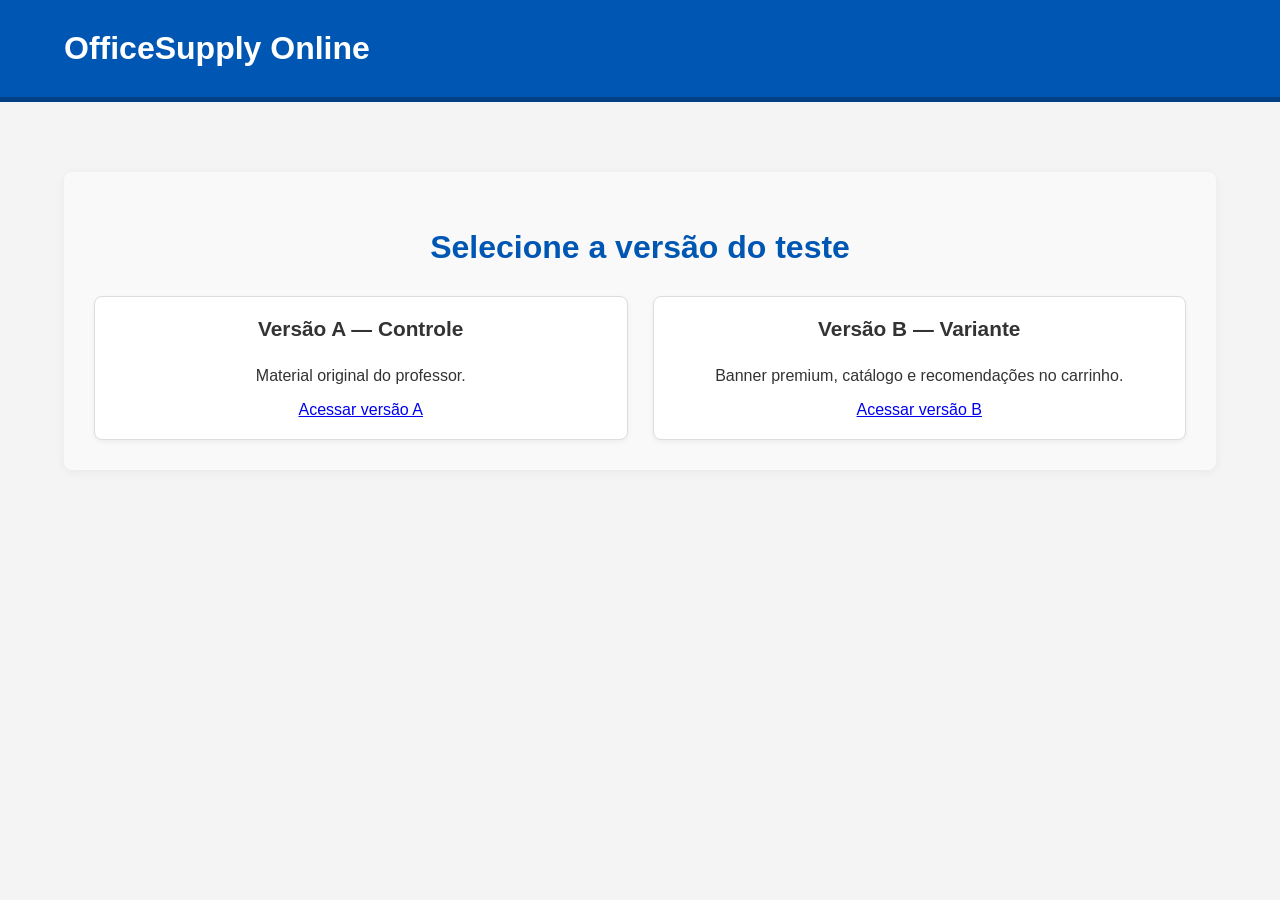
<file: index.html>
<!DOCTYPE html><html lang="pt-br"><meta charset="utf-8"><meta name="viewport" content="width=device-width, initial-scale=1"><title>OfficeSupply - Teste A/B</title><link rel="stylesheet" href="style-control.css"><header><div class="container"><h1>OfficeSupply Online</h1></div></header><main class="container"><section class="featured-products"><h2>Selecione a versão do teste</h2><div class="product-grid"><div class="product-card"><h3>Versão A — Controle</h3><p>Material original do professor.</p><a href="product-page-control.html">Acessar versão A</a></div><div class="product-card"><h3>Versão B — Variante</h3><p>Banner premium, catálogo e recomendações no carrinho.</p><a href="product-page-variant.html">Acessar versão B</a></div></div></section></main></html>
</file>
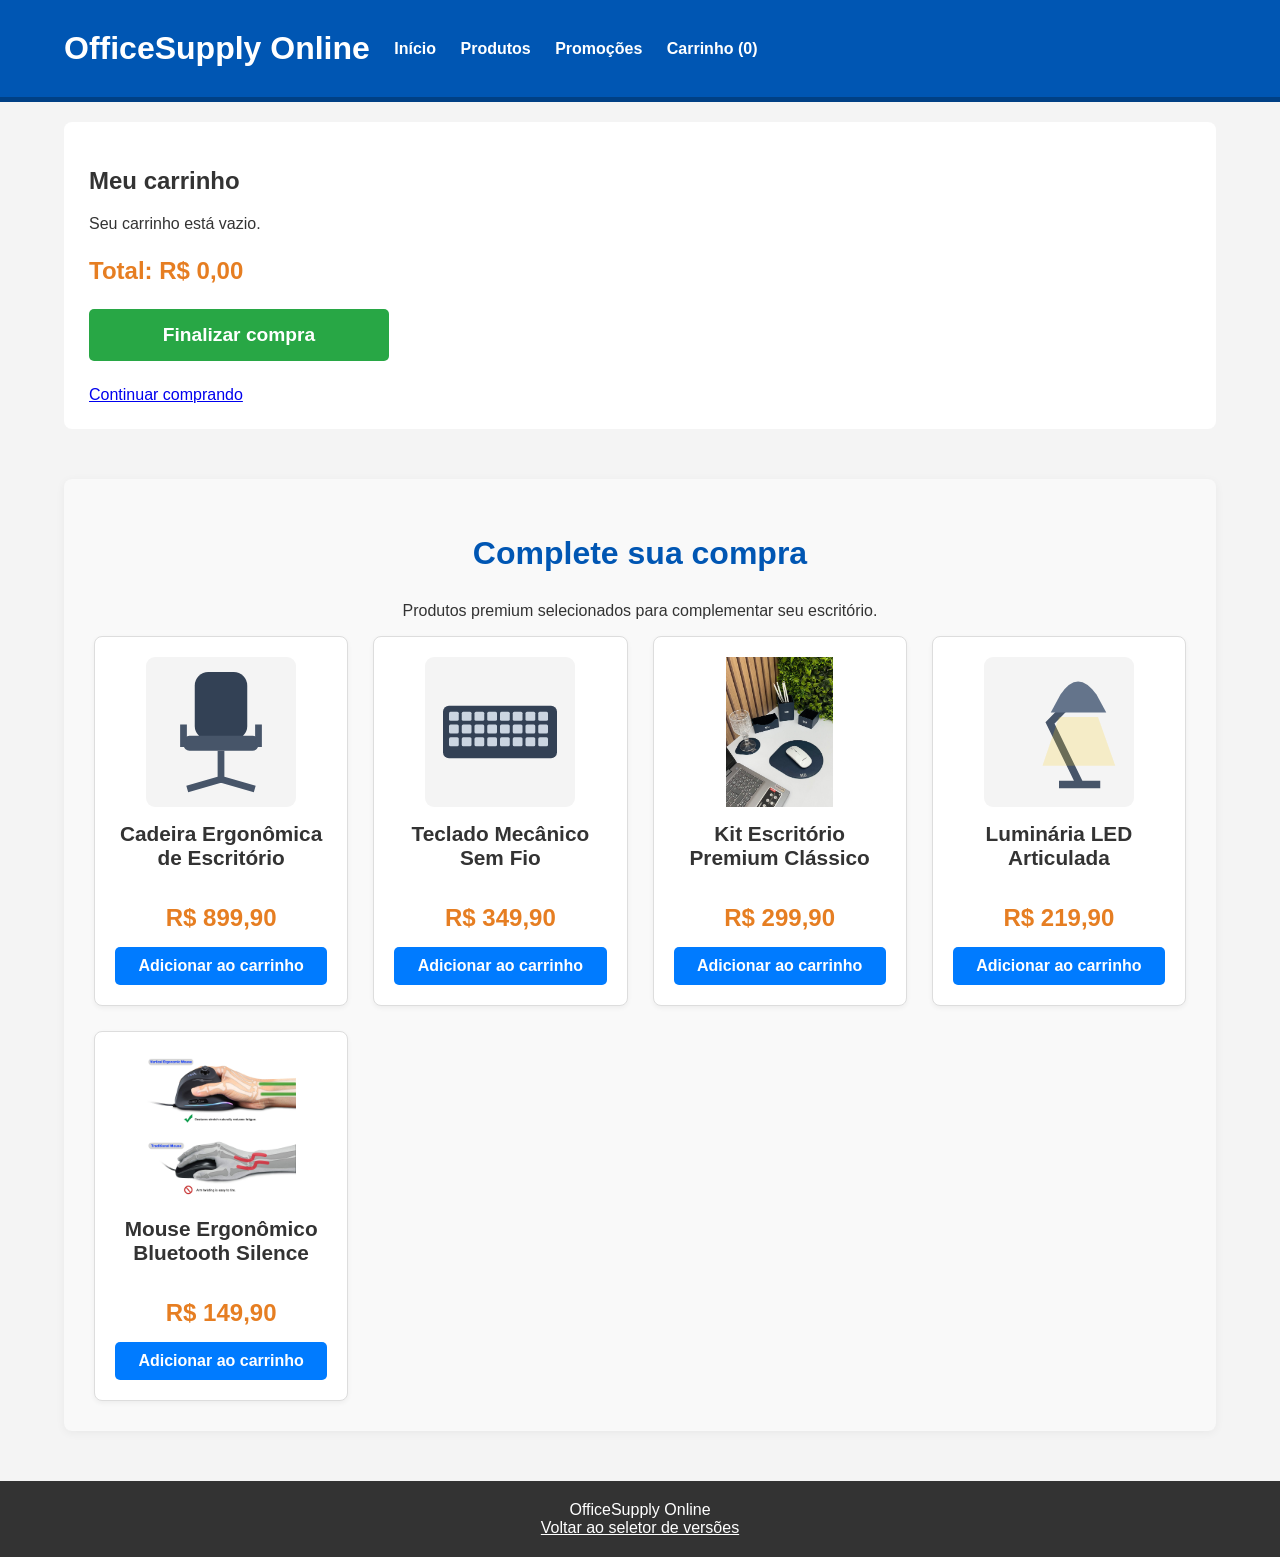
<file: cart-variant.html>
<!DOCTYPE html><html lang="pt-br"><head><meta charset="UTF-8"><meta name="viewport" content="width=device-width, initial-scale=1.0"><title>OfficeSupply Online - Carrinho</title><link rel="stylesheet" href="style-variant.css"></head><body>    <header>
        <div class="container">
            <h1>OfficeSupply Online</h1>
            <nav>
                <ul>
                    <li><a href="product-page-variant.html">Início</a></li>
                    <li><a href="product-page-variant.html#catalogo">Produtos</a></li>
                    <li><a href="product-page-variant.html#premium">Promoções</a></li>
                    <li><a href="cart-variant.html">Carrinho (<span data-count>0</span>)</a></li>
                </ul>
            </nav>
        </div>
    </header>

<main class="container"><section class="cart-panel"><h2>Meu carrinho</h2><div id="cart"></div><p id="total"></p><button id="checkout" class="add-to-cart-btn">Finalizar compra</button><a href="product-page-variant.html#catalogo">Continuar comprando</a></section><section class="featured-products" id="recommendations"><h2>Complete sua compra</h2><p>Produtos premium selecionados para complementar seu escritório.</p><div class="product-grid" id="rec-grid"></div></section></main><footer><p>OfficeSupply Online</p><p><a href="index.html">Voltar ao seletor de versões</a></p></footer><div id="notice" role="status" aria-live="polite"></div><script src="variant.js"></script></body></html>
</file>
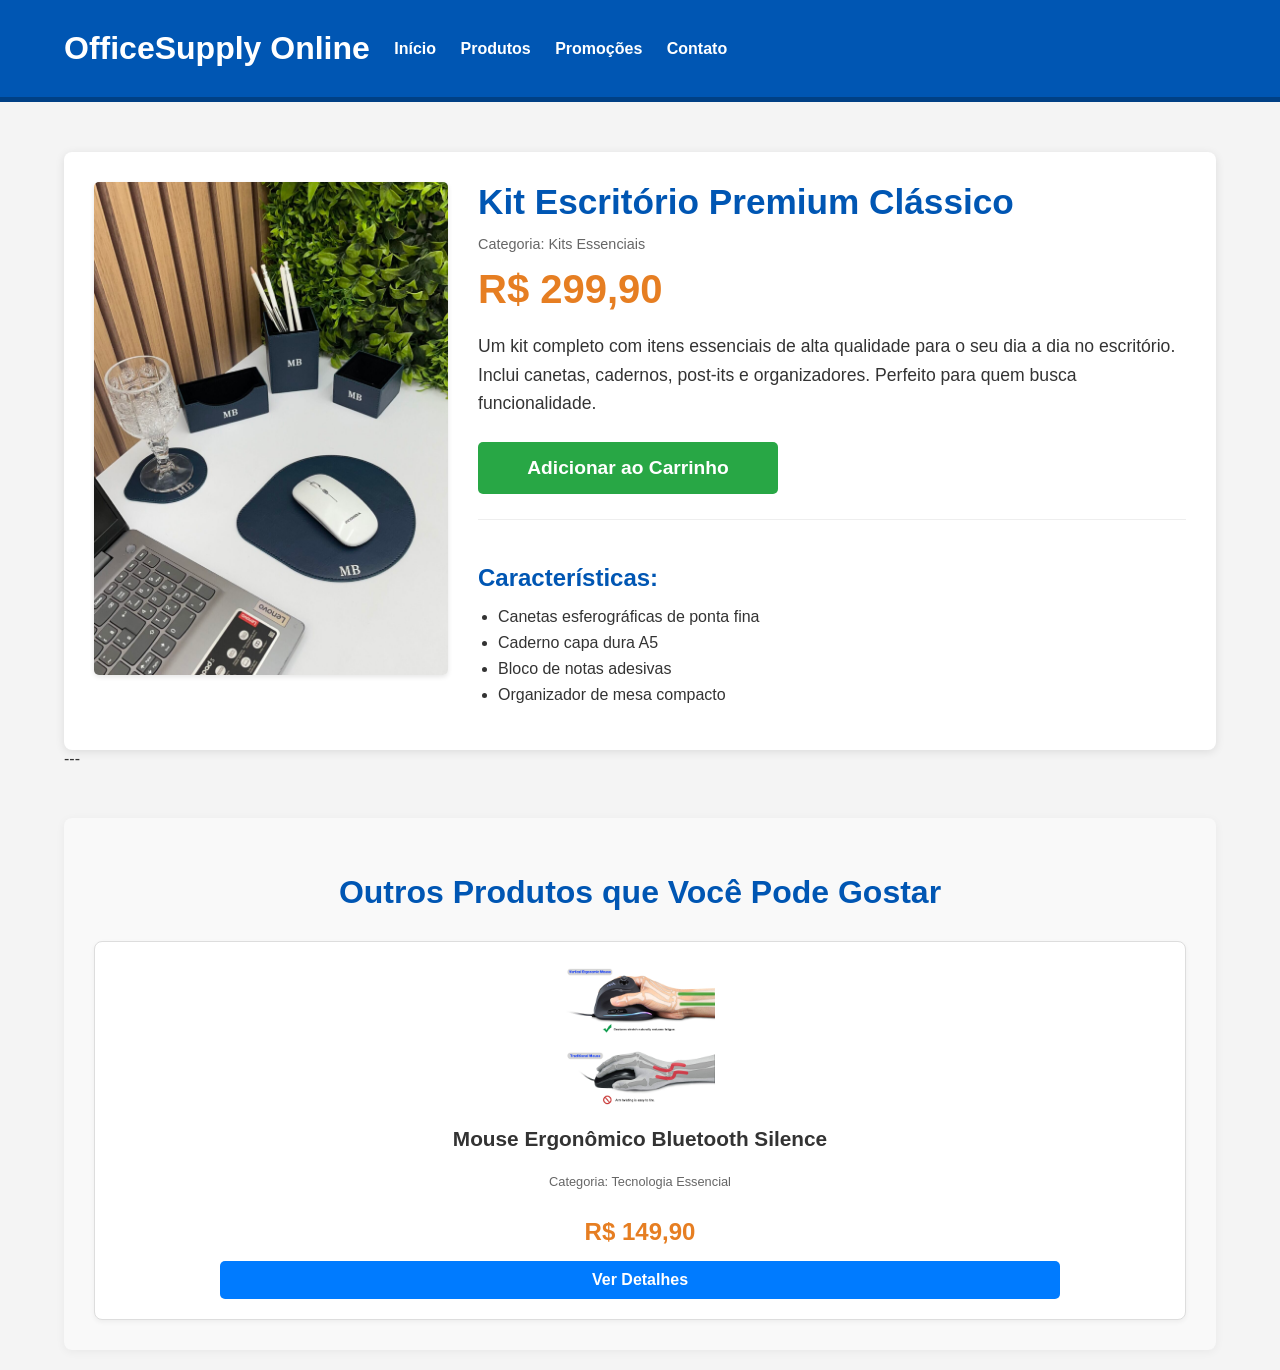
<file: product-page-control.html>
<!DOCTYPE html>
<html lang="pt-br">
<head>
    <meta charset="UTF-8">
    <meta name="viewport" content="width=device-width, initial-scale=1.0">
    <title>OfficeSupply Online - Kit Escritório Premium (Controle)</title>
    <link rel="stylesheet" href="style-control.css">
</head>
<body>
    <header>
        <div class="container">
            <h1>OfficeSupply Online</h1>
            <nav>
                <ul>
                    <li><a href="#">Início</a></li>
                    <li><a href="#">Produtos</a></li>
                    <li><a href="#">Promoções</a></li>
                    <li><a href="#">Contato</a></li>
                </ul>
            </nav>
        </div>
    </header>

    <main class="container">
        <section class="product-detail">
            <div class="product-image">
                <img src="img001.jpeg" alt="Kit Escritório Premium">
            </div>
            <div class="product-info">
                <h2 class="product-title">Kit Escritório Premium Clássico</h2>
                <p class="product-category">Categoria: Kits Essenciais</p>
                <div class="product-price">
                    <span class="current-price">R$ 299,90</span>
                </div>
                <p class="product-description">
                    Um kit completo com itens essenciais de alta qualidade para o seu dia a dia no escritório. Inclui canetas, cadernos, post-its e organizadores. Perfeito para quem busca funcionalidade.
                </p>
                <button class="add-to-cart-btn">Adicionar ao Carrinho</button>
                <div class="product-features">
                    <h3>Características:</h3>
                    <ul>
                        <li>Canetas esferográficas de ponta fina</li>
                        <li>Caderno capa dura A5</li>
                        <li>Bloco de notas adesivas</li>
                        <li>Organizador de mesa compacto</li>
                    </ul>
                </div>
            </div>
        </section>

        ---

        <section class="featured-products">
            <h2>Outros Produtos que Você Pode Gostar</h2>
            <div class="product-grid">
                <div class="product-card">
                    <img src="mouse.jpg" alt="Mouse Ergonômico Bluetooth">
                    <h3>Mouse Ergonômico Bluetooth Silence</h3>
                    <p class="card-category">Categoria: Tecnologia Essencial</p>
                    <p class="card-price">R$ 149,90</p>
                    <button class="add-to-cart-btn-small">Ver Detalhes</button>
                </div>
</file>
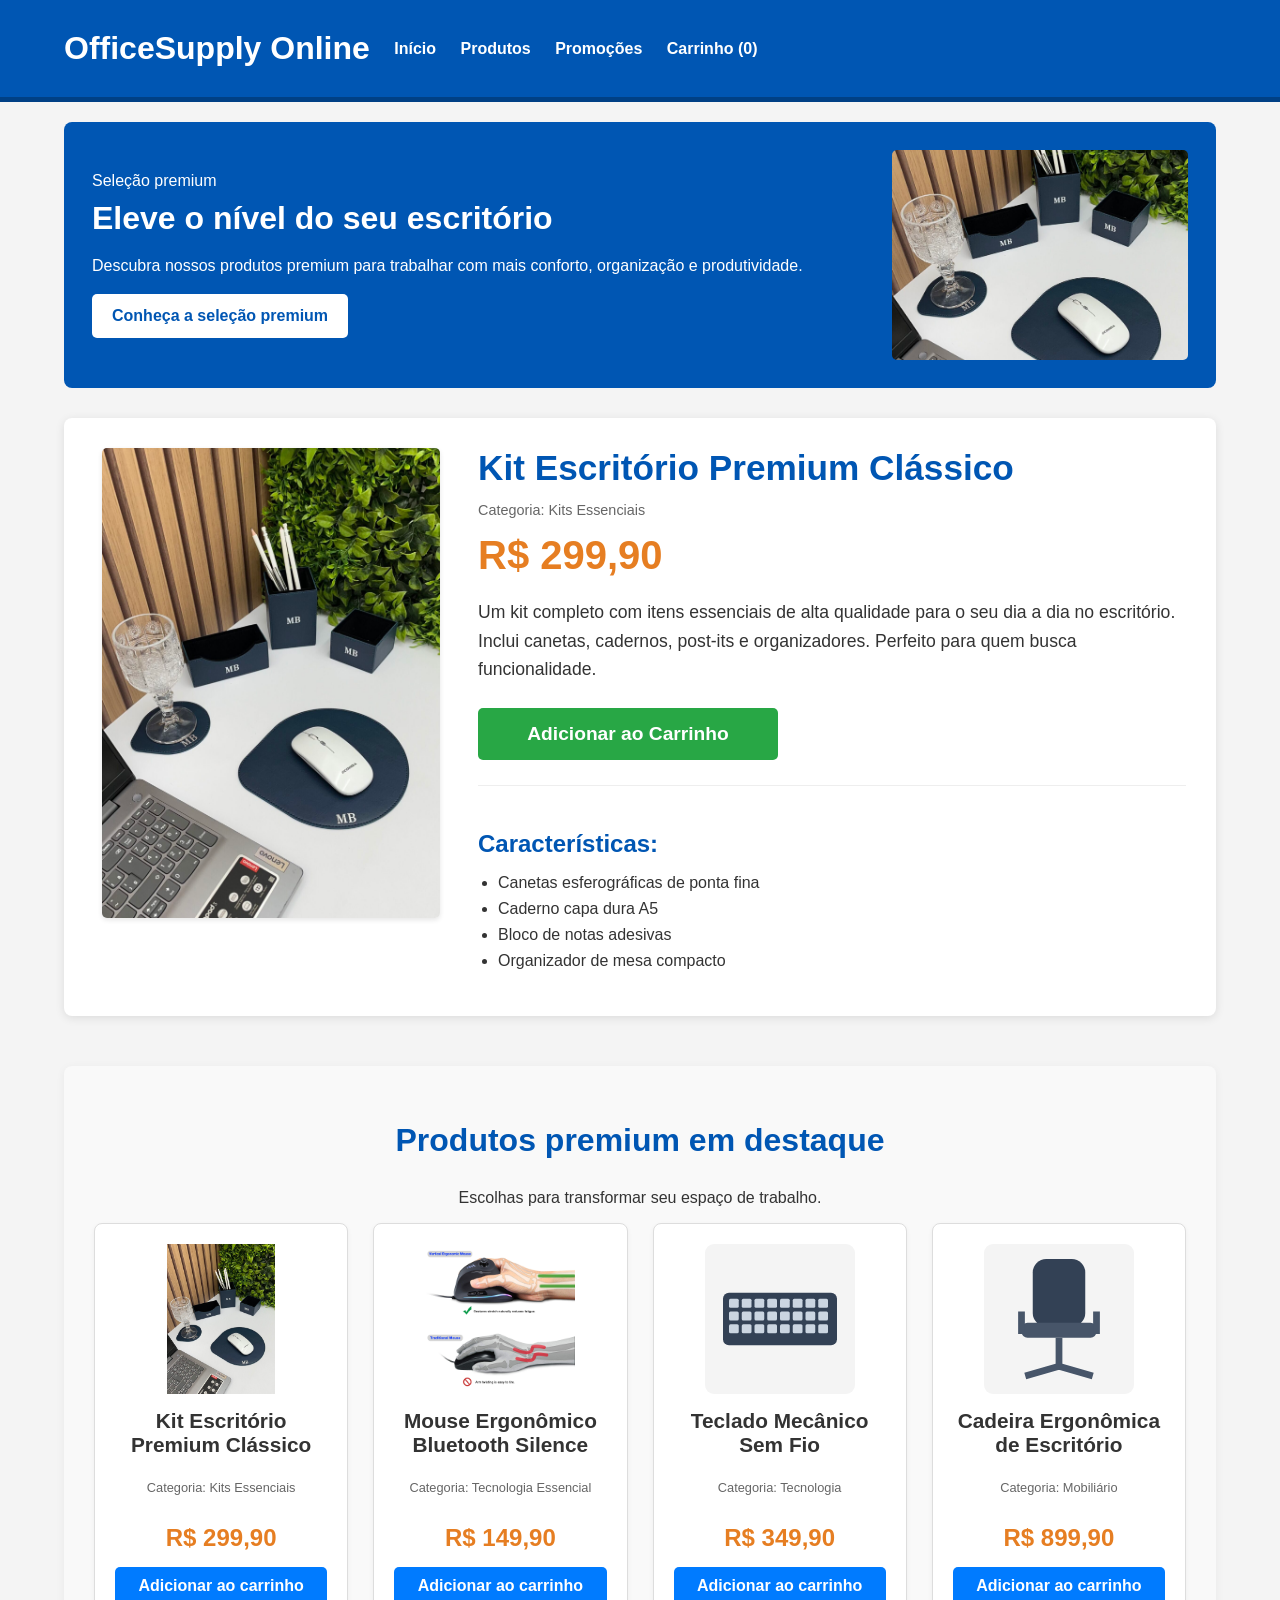
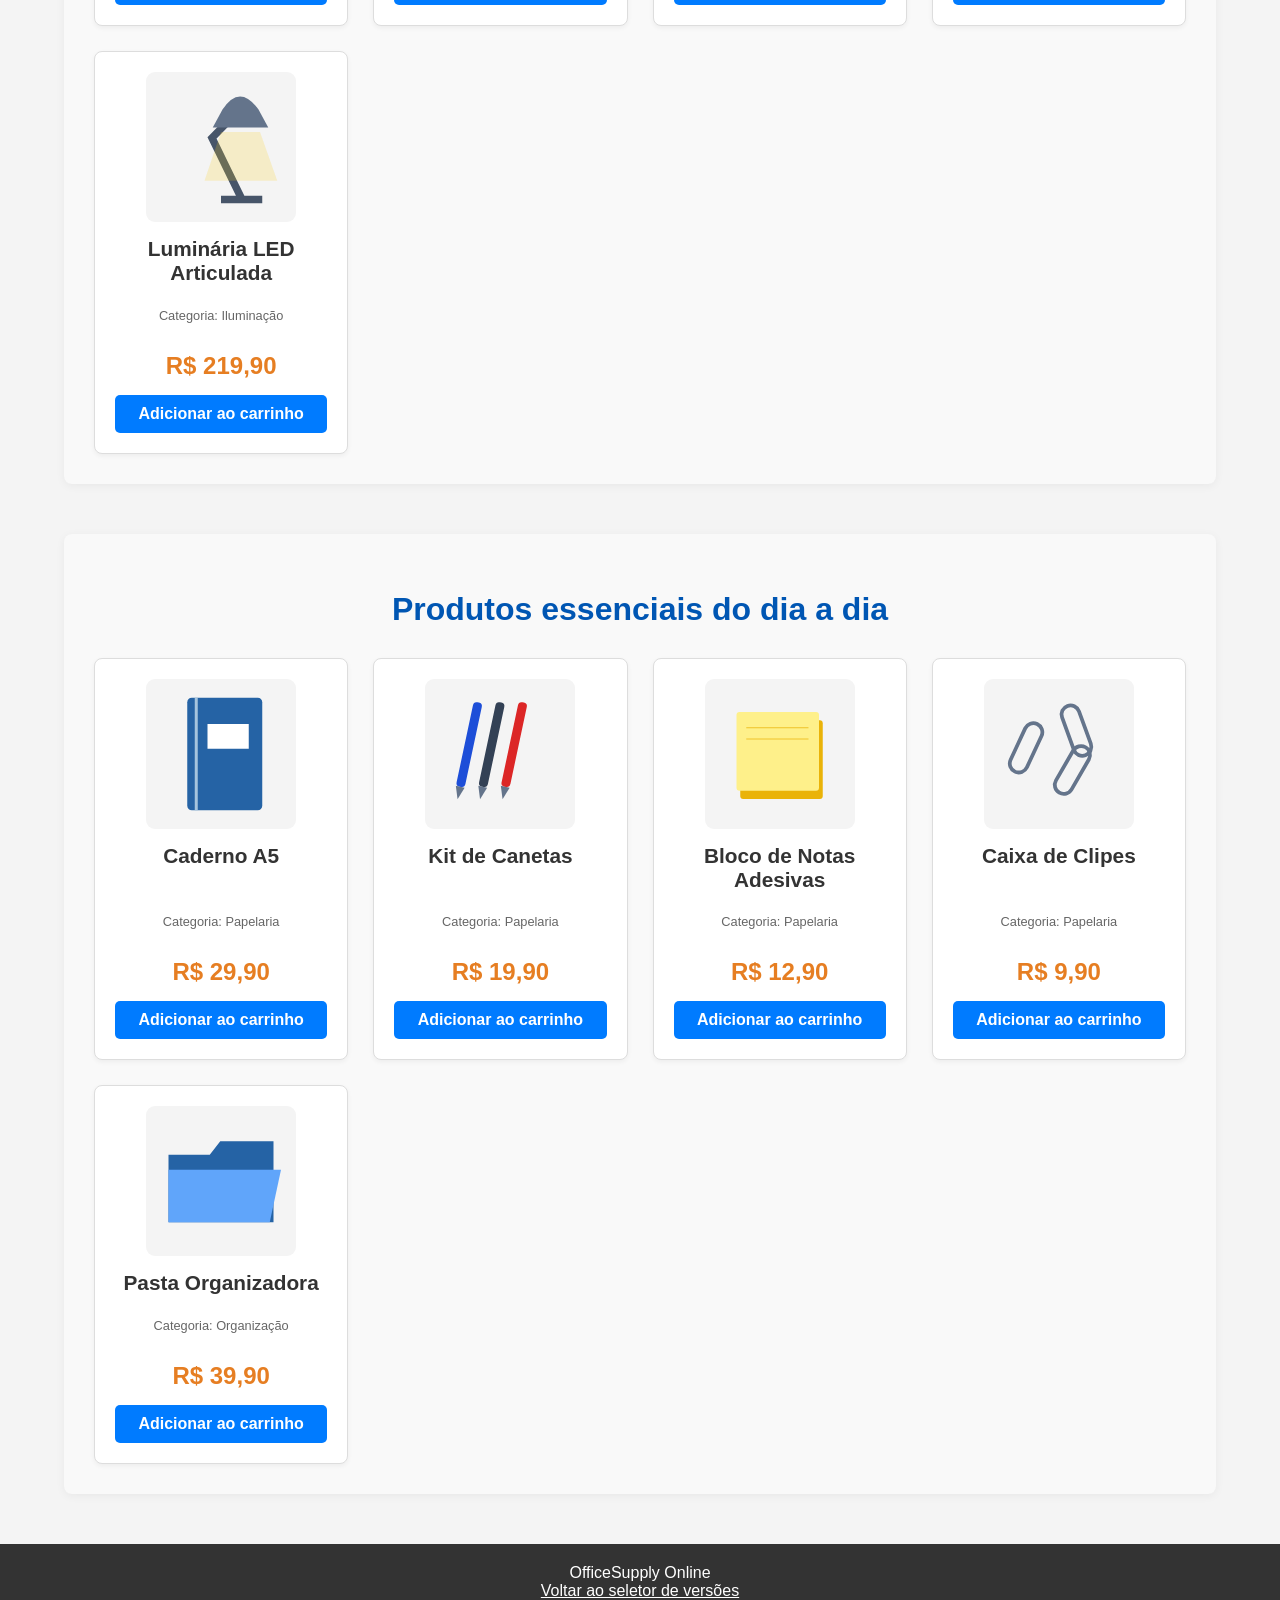
<file: product-page-variant.html>
<!DOCTYPE html><html lang="pt-br"><head><meta charset="UTF-8"><meta name="viewport" content="width=device-width, initial-scale=1.0"><title>OfficeSupply Online - Variante B</title><link rel="stylesheet" href="style-variant.css"></head><body>    <header>
        <div class="container">
            <h1>OfficeSupply Online</h1>
            <nav>
                <ul>
                    <li><a href="product-page-variant.html">Início</a></li>
                    <li><a href="product-page-variant.html#catalogo">Produtos</a></li>
                    <li><a href="product-page-variant.html#premium">Promoções</a></li>
                    <li><a href="cart-variant.html">Carrinho (<span data-count>0</span>)</a></li>
                </ul>
            </nav>
        </div>
    </header>

<main class="container"><section class="promo-banner"><div><span>Seleção premium</span><h2>Eleve o nível do seu escritório</h2><p>Descubra nossos produtos premium para trabalhar com mais conforto, organização e produtividade.</p><a class="promo-cta" href="#premium">Conheça a seleção premium</a></div><img src="img001.jpeg" alt="Kit premium de escritório"></section>        <section class="product-detail">
            <div class="product-image">
                <img src="img001.jpeg" alt="Kit Escritório Premium">
            </div>
            <div class="product-info">
                <h2 class="product-title">Kit Escritório Premium Clássico</h2>
                <p class="product-category">Categoria: Kits Essenciais</p>
                <div class="product-price">
                    <span class="current-price">R$ 299,90</span>
                </div>
                <p class="product-description">
                    Um kit completo com itens essenciais de alta qualidade para o seu dia a dia no escritório. Inclui canetas, cadernos, post-its e organizadores. Perfeito para quem busca funcionalidade.
                </p>
                <button class="add-to-cart-btn" data-add="kit">Adicionar ao Carrinho</button>
                <div class="product-features">
                    <h3>Características:</h3>
                    <ul>
                        <li>Canetas esferográficas de ponta fina</li>
                        <li>Caderno capa dura A5</li>
                        <li>Bloco de notas adesivas</li>
                        <li>Organizador de mesa compacto</li>
                    </ul>
                </div>
            </div>
        </section>

<section id="catalogo" class="featured-products"><h2 id="premium">Produtos premium em destaque</h2><p>Escolhas para transformar seu espaço de trabalho.</p><div class="product-grid"><article class="product-card"><img src="img001.jpeg" alt="Kit Escritório Premium Clássico"><h3>Kit Escritório Premium Clássico</h3><p class="card-category">Categoria: Kits Essenciais</p><p class="card-price">R$ 299,90</p><button class="add-to-cart-btn-small" data-add="kit">Adicionar ao carrinho</button></article><article class="product-card"><img src="mouse.jpg" alt="Mouse Ergonômico Bluetooth Silence"><h3>Mouse Ergonômico Bluetooth Silence</h3><p class="card-category">Categoria: Tecnologia Essencial</p><p class="card-price">R$ 149,90</p><button class="add-to-cart-btn-small" data-add="mouse">Adicionar ao carrinho</button></article><article class="product-card"><img src="teclado.svg" alt="Teclado Mecânico Sem Fio"><h3>Teclado Mecânico Sem Fio</h3><p class="card-category">Categoria: Tecnologia</p><p class="card-price">R$ 349,90</p><button class="add-to-cart-btn-small" data-add="teclado">Adicionar ao carrinho</button></article><article class="product-card"><img src="cadeira.svg" alt="Cadeira Ergonômica de Escritório"><h3>Cadeira Ergonômica de Escritório</h3><p class="card-category">Categoria: Mobiliário</p><p class="card-price">R$ 899,90</p><button class="add-to-cart-btn-small" data-add="cadeira">Adicionar ao carrinho</button></article><article class="product-card"><img src="luminaria.svg" alt="Luminária LED Articulada"><h3>Luminária LED Articulada</h3><p class="card-category">Categoria: Iluminação</p><p class="card-price">R$ 219,90</p><button class="add-to-cart-btn-small" data-add="luminaria">Adicionar ao carrinho</button></article></div></section><section class="featured-products"><h2>Produtos essenciais do dia a dia</h2><div class="product-grid"><article class="product-card"><img src="caderno.svg" alt="Caderno A5"><h3>Caderno A5</h3><p class="card-category">Categoria: Papelaria</p><p class="card-price">R$ 29,90</p><button class="add-to-cart-btn-small" data-add="caderno">Adicionar ao carrinho</button></article><article class="product-card"><img src="canetas.svg" alt="Kit de Canetas"><h3>Kit de Canetas</h3><p class="card-category">Categoria: Papelaria</p><p class="card-price">R$ 19,90</p><button class="add-to-cart-btn-small" data-add="canetas">Adicionar ao carrinho</button></article><article class="product-card"><img src="notas.svg" alt="Bloco de Notas Adesivas"><h3>Bloco de Notas Adesivas</h3><p class="card-category">Categoria: Papelaria</p><p class="card-price">R$ 12,90</p><button class="add-to-cart-btn-small" data-add="notas">Adicionar ao carrinho</button></article><article class="product-card"><img src="clips.svg" alt="Caixa de Clipes"><h3>Caixa de Clipes</h3><p class="card-category">Categoria: Papelaria</p><p class="card-price">R$ 9,90</p><button class="add-to-cart-btn-small" data-add="clips">Adicionar ao carrinho</button></article><article class="product-card"><img src="pasta.svg" alt="Pasta Organizadora"><h3>Pasta Organizadora</h3><p class="card-category">Categoria: Organização</p><p class="card-price">R$ 39,90</p><button class="add-to-cart-btn-small" data-add="pasta">Adicionar ao carrinho</button></article></div></section></main><footer><p>OfficeSupply Online</p><p><a href="index.html">Voltar ao seletor de versões</a></p></footer><div id="notice" role="status" aria-live="polite"></div><script src="variant.js"></script></body></html>
</file>
<file: style-control.css>
/* Estilos Gerais */
body {
    font-family: Arial, sans-serif;
    margin: 0;
    padding: 0;
    background-color: #f4f4f4;
    color: #333;
}

.container {
    width: 90%;
    max-width: 1200px;
    margin: 0 auto;
    padding: 20px 0;
}

/* Header */
header {
    background-color: #0056b3; /* Azul mais escuro */
    color: white;
    padding: 10px 0;
    border-bottom: 5px solid #004085;
}

header h1 {
    margin: 0;
    padding: 0;
    display: inline-block;
    vertical-align: middle;
}

header nav {
    display: inline-block;
    vertical-align: middle;
    margin-left: 20px;
}

header nav ul {
    list-style: none;
    margin: 0;
    padding: 0;
}

header nav ul li {
    display: inline;
    margin-right: 20px;
}

header nav ul li a {
    color: white;
    text-decoration: none;
    font-weight: bold;
}

/* Main Content - Detalhes do Produto Principal */
.product-detail {
    background-color: white;
    padding: 30px;
    margin-top: 30px;
    border-radius: 8px;
    box-shadow: 0 2px 10px rgba(0,0,0,0.1);
    display: flex;
    flex-wrap: wrap; /* Permite quebrar em telas menores */
    gap: 30px;
}

.product-image {
    flex: 1; /* Ocupa o espaço disponível */
    min-width: 300px; /* Garante tamanho mínimo em telas menores */
    text-align: center;
}

.product-image img {
    max-width: 100%;
    height: auto;
    border-radius: 5px;
    box-shadow: 0 2px 5px rgba(0,0,0,0.1);
}

.product-info {
    flex: 2; /* Ocupa o dobro do espaço da imagem */
    min-width: 350px; /* Garante tamanho mínimo em telas menores */
}

.product-title {
    font-size: 2.2em;
    color: #0056b3;
    margin-top: 0;
    margin-bottom: 10px;
}

.product-category {
    font-size: 0.9em;
    color: #666;
    margin-bottom: 15px;
}

.product-price .current-price {
    font-size: 2.5em;
    color: #e67e22; /* Laranja */
    font-weight: bold;
    display: block;
    margin-bottom: 20px;
}

.product-description {
    font-size: 1.1em;
    line-height: 1.6;
    margin-bottom: 25px;
}

.add-to-cart-btn {
    background-color: #28a745; /* Verde */
    color: white;
    padding: 15px 30px;
    border: none;
    border-radius: 5px;
    font-size: 1.2em;
    font-weight: bold;
    cursor: pointer;
    transition: background-color 0.3s ease;
    width: 100%; /* Ocupa largura total */
    max-width: 300px; /* Limita o tamanho em telas grandes */
    display: block; /* Garante que fique em uma nova linha */
    margin-bottom: 25px;
}

.add-to-cart-btn:hover {
    background-color: #218838;
}

.product-features {
    margin-top: 20px;
    border-top: 1px solid #eee;
    padding-top: 20px;
}

.product-features h3 {
    font-size: 1.5em;
    color: #0056b3;
    margin-bottom: 10px;
}

.product-features ul {
    list-style-type: disc;
    margin-left: 20px;
    padding-left: 0;
}

.product-features ul li {
    margin-bottom: 8px;
    font-size: 1em;
}

/* Nova Seção: Produtos em Destaque */
.featured-products {
    margin-top: 50px;
    padding: 30px;
    background-color: #f9f9f9;
    border-radius: 8px;
    box-shadow: 0 2px 10px rgba(0,0,0,0.05);
    text-align: center; /* Centraliza o título */
}

.featured-products h2 {
    font-size: 2em;
    color: #0056b3;
    margin-bottom: 30px;
}

.product-grid {
    display: grid;
    grid-template-columns: repeat(auto-fit, minmax(250px, 1fr)); /* Responsivo: 250px por coluna, auto-ajuste */
    gap: 25px;
    justify-content: center; /* Centraliza cards se houver espaço */
}

.product-card {
    background-color: white;
    border: 1px solid #ddd;
    border-radius: 8px;
    padding: 20px;
    box-shadow: 0 2px 5px rgba(0,0,0,0.05);
    text-align: center;
    display: flex;
    flex-direction: column;
    justify-content: space-between; /* Espaça os elementos */
    align-items: center;
}

.product-card img {
    max-width: 100%;
    height: 150px; /* Altura fixa para consistência */
    object-fit: contain; /* Garante que a imagem caiba sem cortar */
    margin-bottom: 15px;
}

.product-card h3 {
    font-size: 1.3em;
    color: #333;
    margin-top: 0;
    margin-bottom: 10px;
    flex-grow: 1; /* Permite que o título ocupe espaço */
}

.card-category {
    font-size: 0.8em;
    color: #666;
    margin-bottom: 5px;
}

.card-price {
    font-size: 1.5em;
    color: #e67e22;
    font-weight: bold;
    margin-bottom: 15px;
}

.add-to-cart-btn-small {
    background-color: #007bff; /* Azul para "Ver Detalhes" */
    color: white;
    padding: 10px 20px;
    border: none;
    border-radius: 5px;
    font-size: 1em;
    font-weight: bold;
    cursor: pointer;
    transition: background-color 0.3s ease;
    width: 80%; /* Ocupa 80% da largura do card */
}

.add-to-cart-btn-small:hover {
    background-color: #0056b3;
}


/* Footer */
footer {
    background-color: #333;
    color: white;
    text-align: center;
    padding: 20px 0;
    margin-top: 30px;
}

footer p {
    margin: 0;
}

/* Responsividade Básica */
@media (max-width: 768px) {
    .product-detail {
        flex-direction: column;
        padding: 20px;
    }

    .product-info {
        min-width: unset; /* Remove min-width para telas pequenas */
    }

    .add-to-cart-btn {
        max-width: none; /* Ocupa toda a largura */
    }

    .product-grid {
        grid-template-columns: 1fr; /* Uma coluna em telas pequenas */
    }
}
</file>
<file: style-variant.css>
/* Estilos Gerais */
body {
    font-family: Arial, sans-serif;
    margin: 0;
    padding: 0;
    background-color: #f4f4f4;
    color: #333;
}

.container {
    width: 90%;
    max-width: 1200px;
    margin: 0 auto;
    padding: 20px 0;
}

/* Header */
header {
    background-color: #0056b3; /* Azul mais escuro */
    color: white;
    padding: 10px 0;
    border-bottom: 5px solid #004085;
}

header h1 {
    margin: 0;
    padding: 0;
    display: inline-block;
    vertical-align: middle;
}

header nav {
    display: inline-block;
    vertical-align: middle;
    margin-left: 20px;
}

header nav ul {
    list-style: none;
    margin: 0;
    padding: 0;
}

header nav ul li {
    display: inline;
    margin-right: 20px;
}

header nav ul li a {
    color: white;
    text-decoration: none;
    font-weight: bold;
}

/* Main Content - Detalhes do Produto Principal */
.product-detail {
    background-color: white;
    padding: 30px;
    margin-top: 30px;
    border-radius: 8px;
    box-shadow: 0 2px 10px rgba(0,0,0,0.1);
    display: flex;
    flex-wrap: wrap; /* Permite quebrar em telas menores */
    gap: 30px;
}

.product-image {
    flex: 1; /* Ocupa o espaço disponível */
    min-width: 300px; /* Garante tamanho mínimo em telas menores */
    text-align: center;
}

.product-image img {
    max-width: 100%;
    height: auto;
    border-radius: 5px;
    box-shadow: 0 2px 5px rgba(0,0,0,0.1);
}

.product-info {
    flex: 2; /* Ocupa o dobro do espaço da imagem */
    min-width: 350px; /* Garante tamanho mínimo em telas menores */
}

.product-title {
    font-size: 2.2em;
    color: #0056b3;
    margin-top: 0;
    margin-bottom: 10px;
}

.product-category {
    font-size: 0.9em;
    color: #666;
    margin-bottom: 15px;
}

.product-price .current-price {
    font-size: 2.5em;
    color: #e67e22; /* Laranja */
    font-weight: bold;
    display: block;
    margin-bottom: 20px;
}

.product-description {
    font-size: 1.1em;
    line-height: 1.6;
    margin-bottom: 25px;
}

.add-to-cart-btn {
    background-color: #28a745; /* Verde */
    color: white;
    padding: 15px 30px;
    border: none;
    border-radius: 5px;
    font-size: 1.2em;
    font-weight: bold;
    cursor: pointer;
    transition: background-color 0.3s ease;
    width: 100%; /* Ocupa largura total */
    max-width: 300px; /* Limita o tamanho em telas grandes */
    display: block; /* Garante que fique em uma nova linha */
    margin-bottom: 25px;
}

.add-to-cart-btn:hover {
    background-color: #218838;
}

.product-features {
    margin-top: 20px;
    border-top: 1px solid #eee;
    padding-top: 20px;
}

.product-features h3 {
    font-size: 1.5em;
    color: #0056b3;
    margin-bottom: 10px;
}

.product-features ul {
    list-style-type: disc;
    margin-left: 20px;
    padding-left: 0;
}

.product-features ul li {
    margin-bottom: 8px;
    font-size: 1em;
}

/* Nova Seção: Produtos em Destaque */
.featured-products {
    margin-top: 50px;
    padding: 30px;
    background-color: #f9f9f9;
    border-radius: 8px;
    box-shadow: 0 2px 10px rgba(0,0,0,0.05);
    text-align: center; /* Centraliza o título */
}

.featured-products h2 {
    font-size: 2em;
    color: #0056b3;
    margin-bottom: 30px;
}

.product-grid {
    display: grid;
    grid-template-columns: repeat(auto-fit, minmax(250px, 1fr)); /* Responsivo: 250px por coluna, auto-ajuste */
    gap: 25px;
    justify-content: center; /* Centraliza cards se houver espaço */
}

.product-card {
    background-color: white;
    border: 1px solid #ddd;
    border-radius: 8px;
    padding: 20px;
    box-shadow: 0 2px 5px rgba(0,0,0,0.05);
    text-align: center;
    display: flex;
    flex-direction: column;
    justify-content: space-between; /* Espaça os elementos */
    align-items: center;
}

.product-card img {
    max-width: 100%;
    height: 150px; /* Altura fixa para consistência */
    object-fit: contain; /* Garante que a imagem caiba sem cortar */
    margin-bottom: 15px;
}

.product-card h3 {
    font-size: 1.3em;
    color: #333;
    margin-top: 0;
    margin-bottom: 10px;
    flex-grow: 1; /* Permite que o título ocupe espaço */
}

.card-category {
    font-size: 0.8em;
    color: #666;
    margin-bottom: 5px;
}

.card-price {
    font-size: 1.5em;
    color: #e67e22;
    font-weight: bold;
    margin-bottom: 15px;
}

.add-to-cart-btn-small {
    background-color: #007bff; /* Azul para "Ver Detalhes" */
    color: white;
    padding: 10px 20px;
    border: none;
    border-radius: 5px;
    font-size: 1em;
    font-weight: bold;
    cursor: pointer;
    transition: background-color 0.3s ease;
    width: 80%; /* Ocupa 80% da largura do card */
}

.add-to-cart-btn-small:hover {
    background-color: #0056b3;
}


/* Footer */
footer {
    background-color: #333;
    color: white;
    text-align: center;
    padding: 20px 0;
    margin-top: 30px;
}

footer p {
    margin: 0;
}

/* Responsividade Básica */
@media (max-width: 768px) {
    .product-detail {
        flex-direction: column;
        padding: 20px;
    }

    .product-info {
        min-width: unset; /* Remove min-width para telas pequenas */
    }

    .add-to-cart-btn {
        max-width: none; /* Ocupa toda a largura */
    }

    .product-grid {
        grid-template-columns: 1fr; /* Uma coluna em telas pequenas */
    }
}
/* Adições exclusivas da variante B */
.promo-banner{display:flex;align-items:center;gap:28px;background:#0056b3;color:white;border-radius:8px;padding:28px;overflow:hidden}.promo-banner>div{flex:1}.promo-banner h2{font-size:2em;margin:10px 0}.promo-banner p{line-height:1.6}.promo-banner img{width:27%;height:210px;object-fit:cover;border-radius:5px}.promo-cta{display:inline-block;background:#fff;color:#0056b3;padding:13px 20px;border-radius:5px;font-weight:bold;text-decoration:none}.cart-panel{background:white;padding:25px;border-radius:8px}.cart-line{display:flex;align-items:center;gap:14px;padding:15px 0;border-bottom:1px solid #ddd;flex-wrap:wrap}.cart-line img{width:70px;height:70px;object-fit:contain}.cart-line strong{flex:1;min-width:150px}.cart-line button{padding:8px 12px;cursor:pointer}.cart-line input{width:55px;padding:7px}#total{font-weight:bold;font-size:1.5em;color:#e67e22}footer a{color:white}#notice{position:fixed;bottom:20px;right:20px;background:#218838;color:white;padding:12px;border-radius:5px;display:none}.product-card button{width:100%}.product-image img{max-height:470px;object-fit:contain}.product-info,.product-image{min-width:0}.product-grid{grid-template-columns:repeat(auto-fit,minmax(210px,1fr))}@media(max-width:768px){.promo-banner{padding:20px}.promo-banner img{display:none}.product-grid{grid-template-columns:repeat(auto-fit,minmax(190px,1fr))}header nav{margin:15px 0 0}header nav ul li{display:inline-block;margin-bottom:8px}}
</file>
